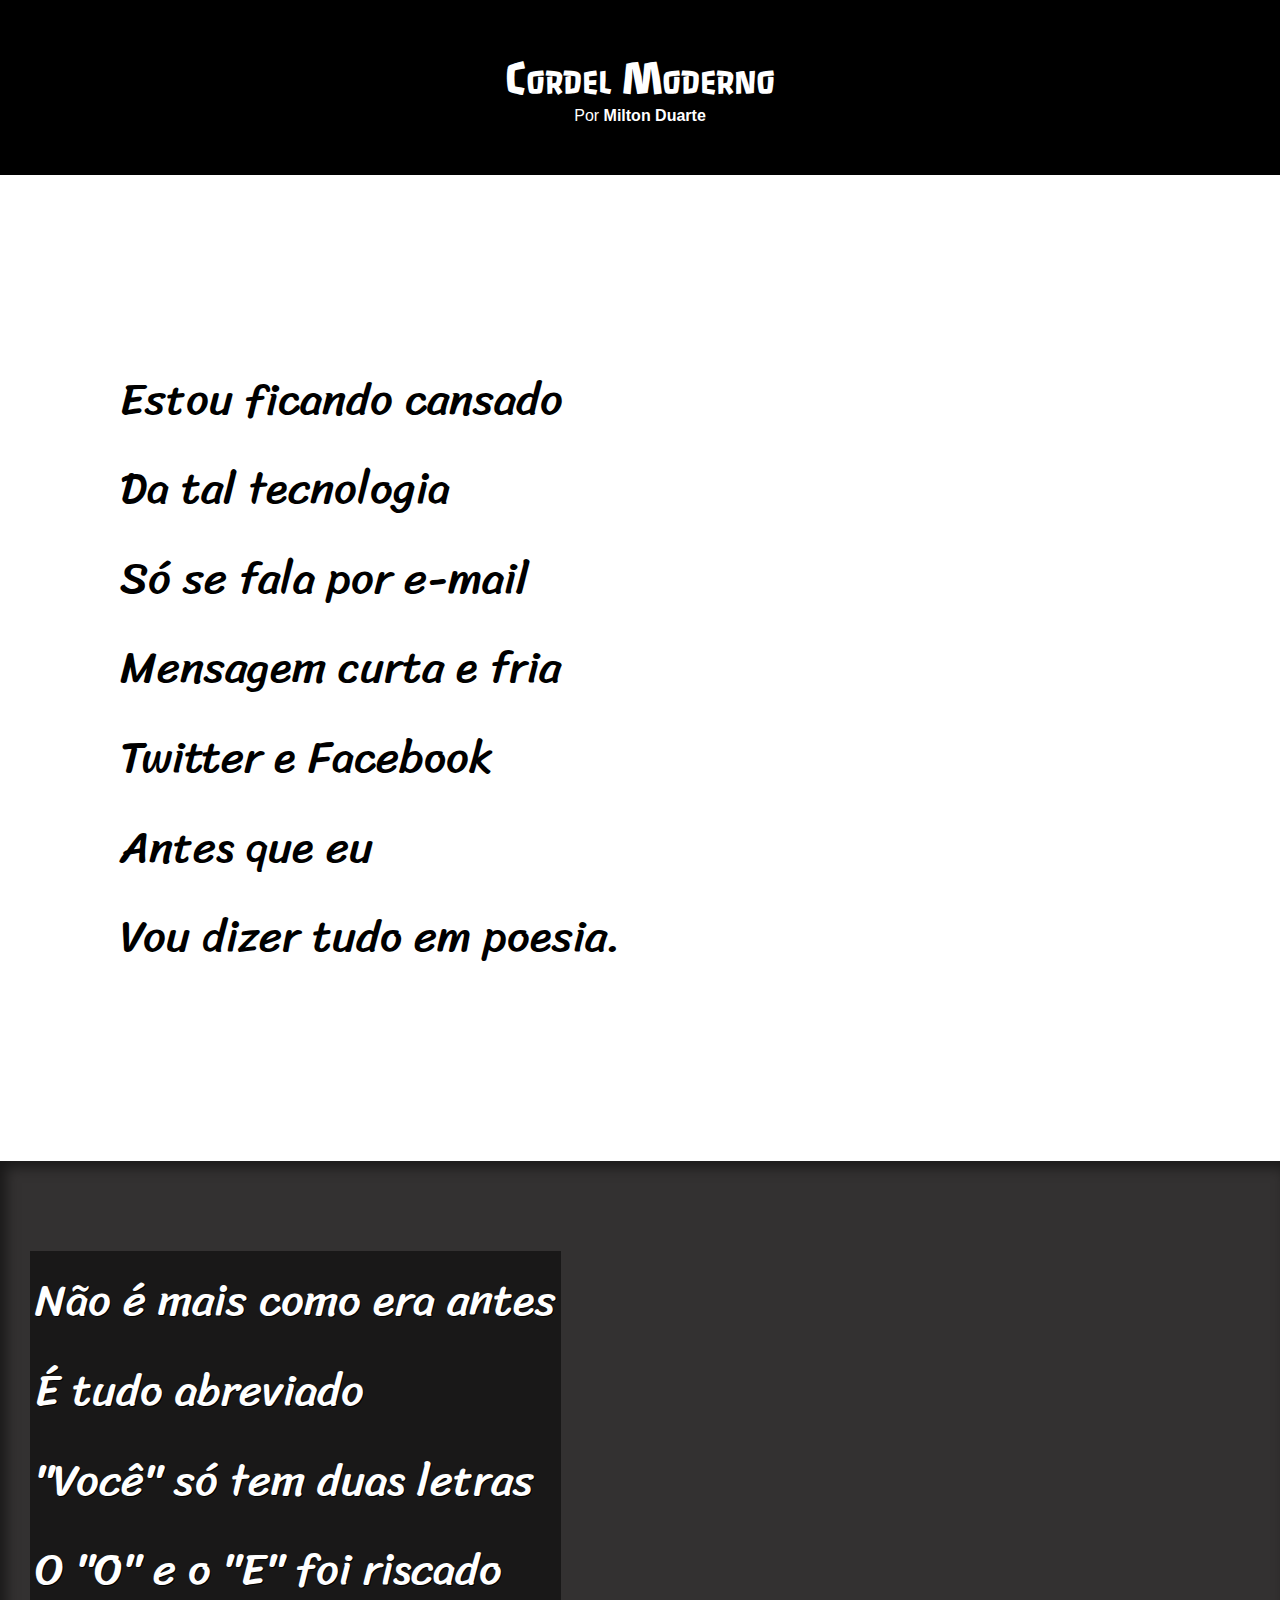
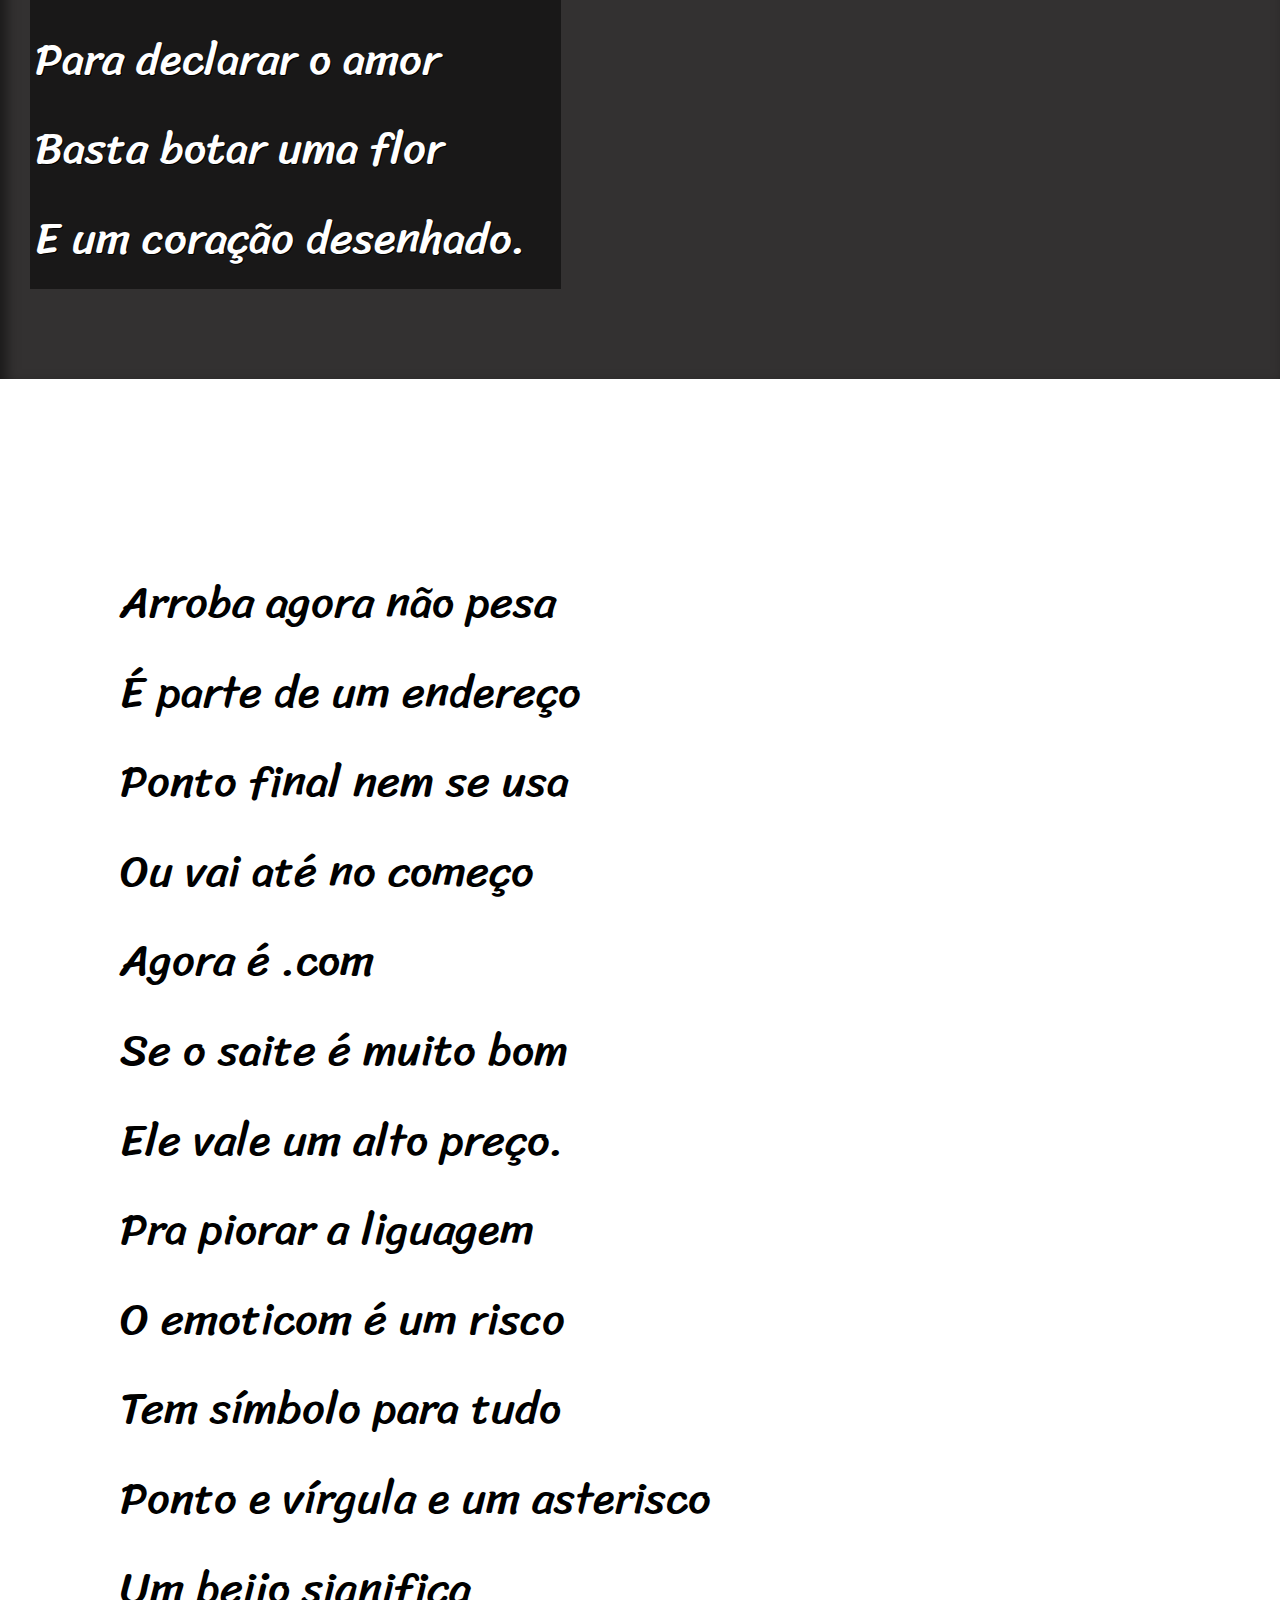
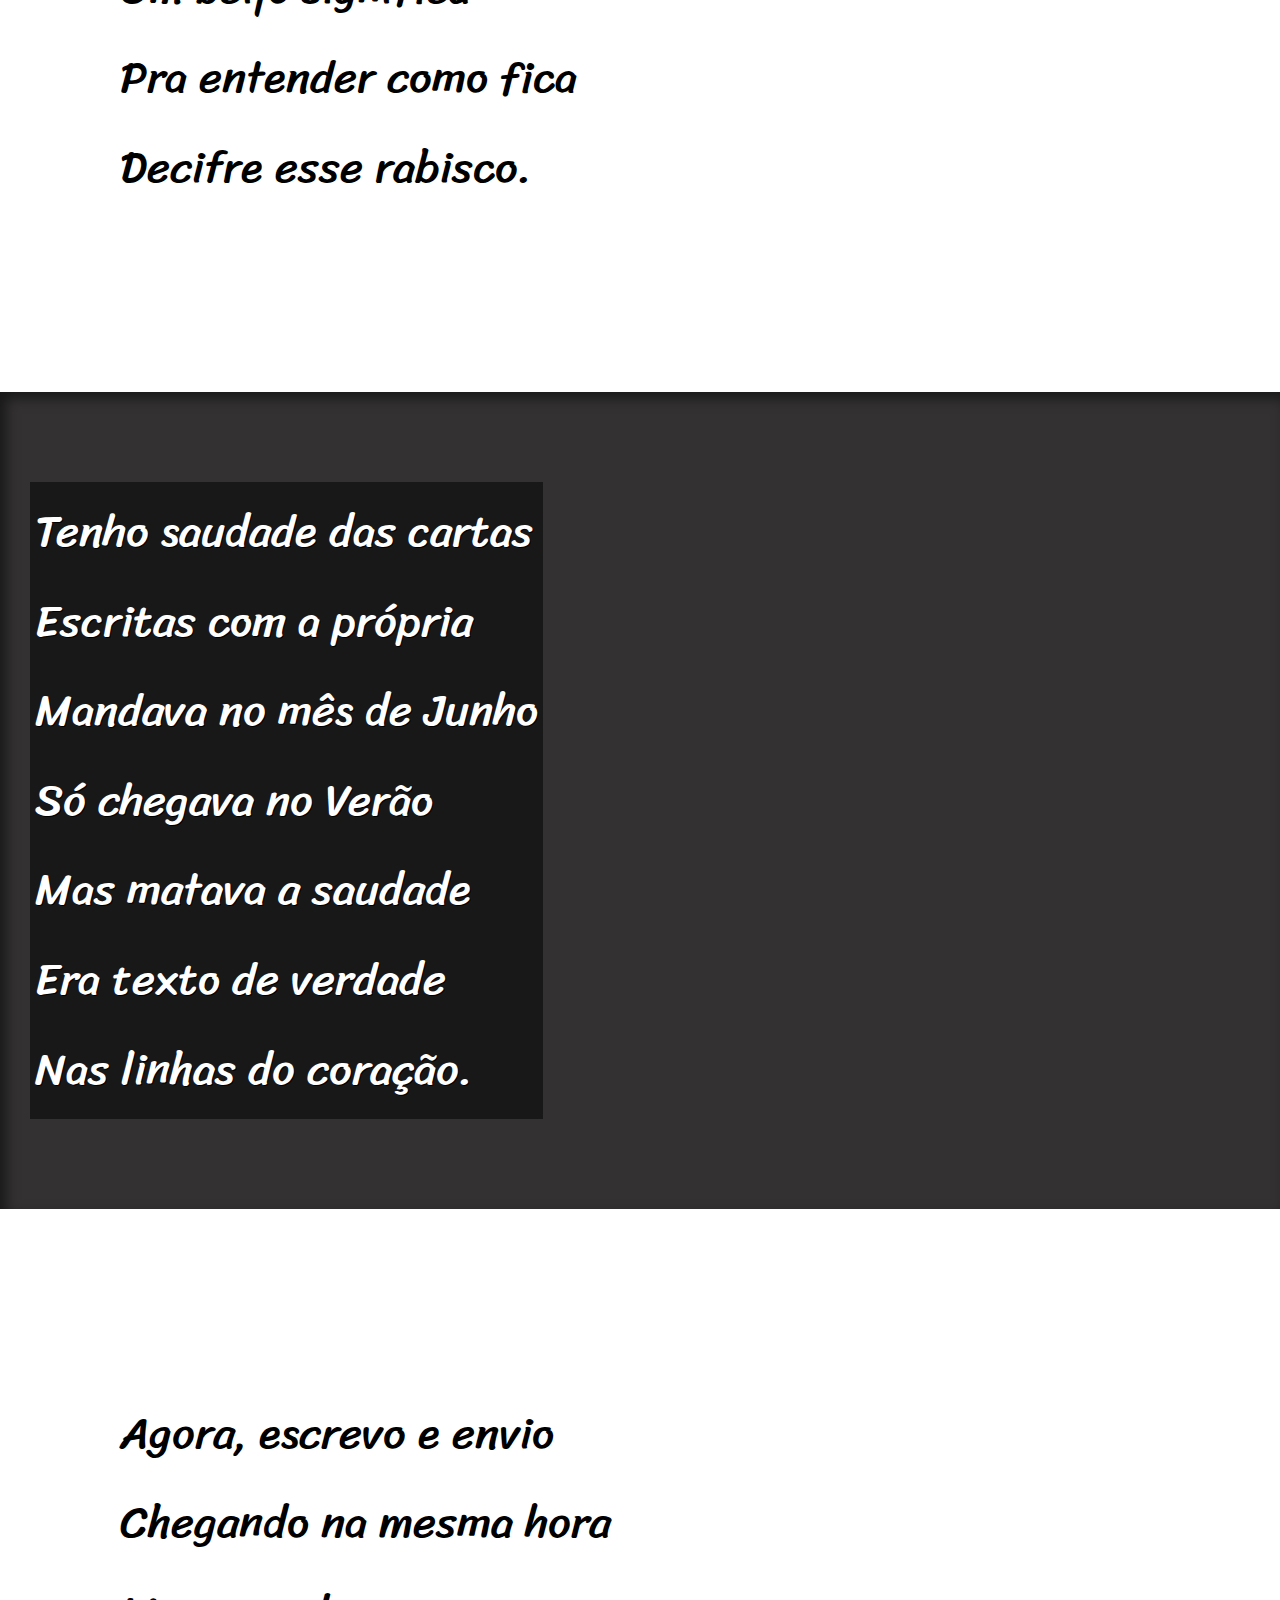
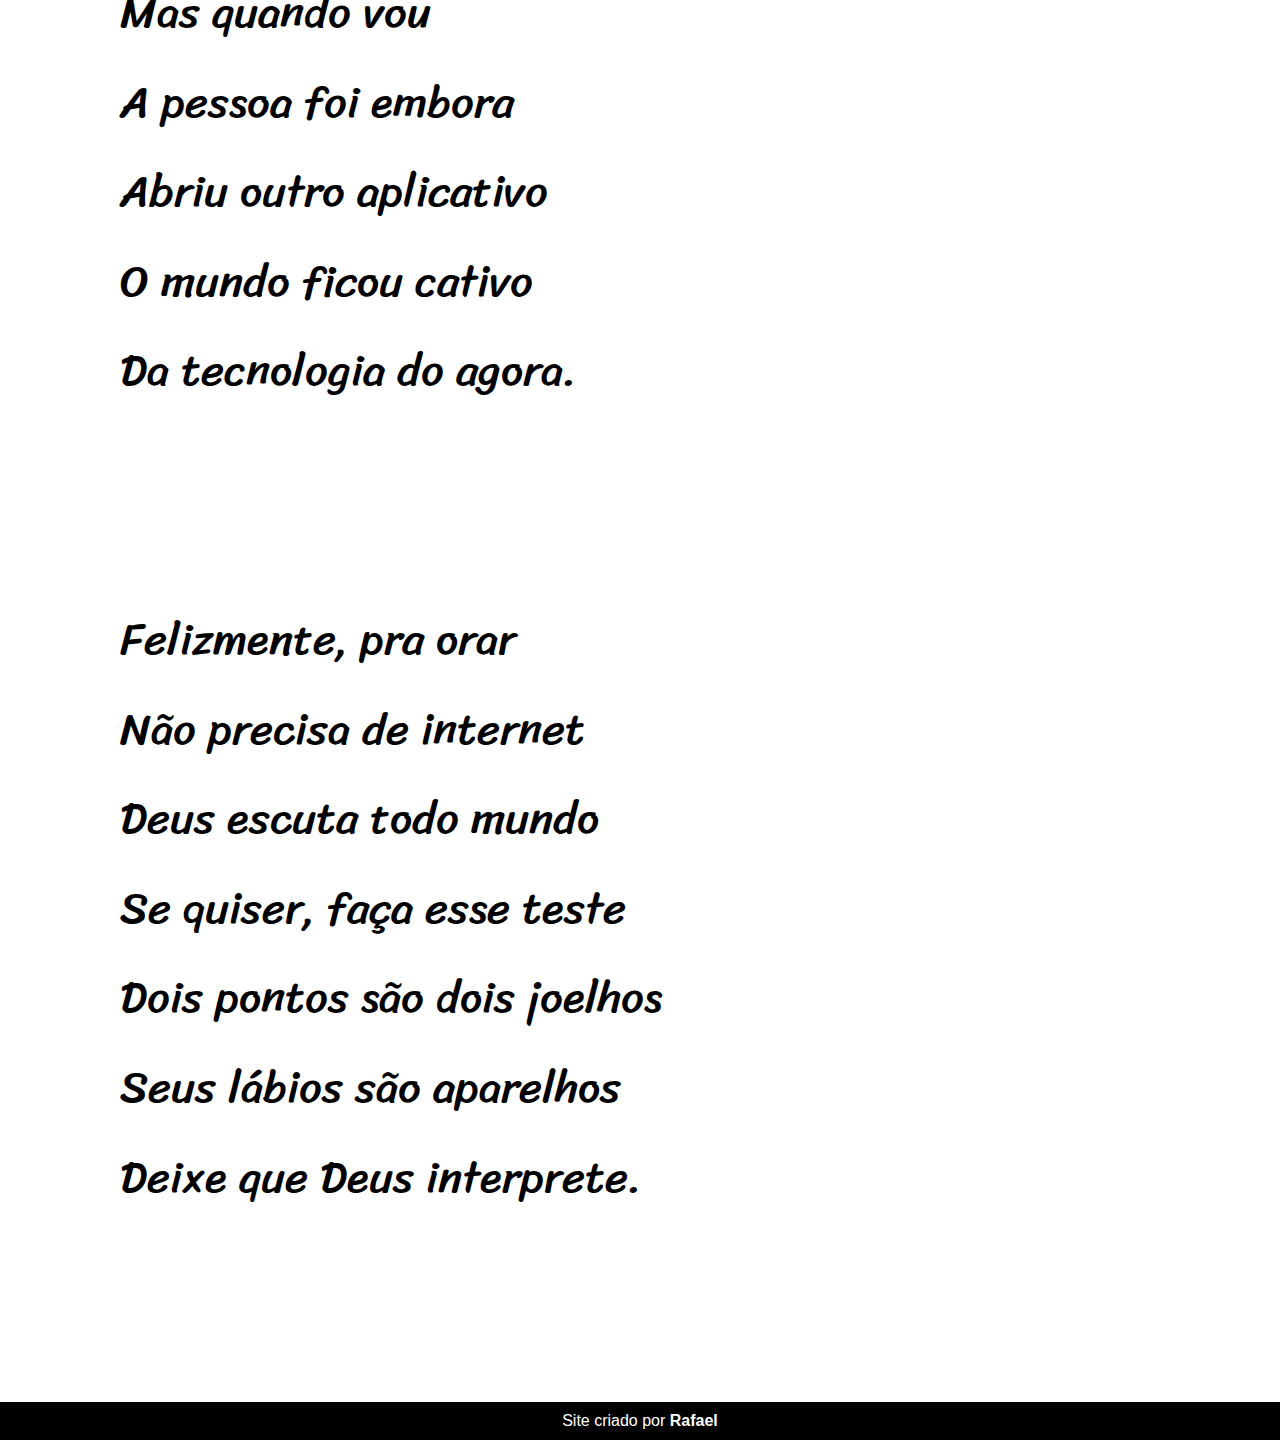
<file: Cordel/index.html>
<!DOCTYPE html>
<html lang="pt-br">
<head>
    <meta charset="UTF-8">
    <meta name="viewport" content="width=device-width, initial-scale=1.0">
    <title>Cordel Moderno</title>
    <link rel="stylesheet" href="estilo/style.css">
</head>
<body>
    <header>
        <h1>Cordel Moderno</h1>
        
        <p>
            Por <a href="https://www.recantodasletras.com.br/poesias/3186743" target="blank">Milton Duarte</a>
        </p>
    </header>

    <section class="normal">
        <p>
            Estou ficando cansado <br>
            Da tal tecnologia <br>
            Só se fala por e-mail <br>
            Mensagem curta e fria <br>
            Twitter e Facebook <br>
            Antes que eu  <br>
            Vou dizer tudo em poesia. <br>
        </p>
    </section> 
   
    <section class="imagem" id="img01">
        <p>
            Não é mais como era antes <br>
            É tudo abreviado <br>
            "Você" só tem duas letras <br>
            O "O" e o "E" foi riscado <br>
            Para declarar o amor <br>
            Basta botar uma flor <br>
            E um coração desenhado. <br>
        </p>
    </section>

    <section class="normal">
        <p>
            Arroba agora não pesa <br>
            É parte de um endereço <br>
            Ponto final nem se usa <br>
            Ou vai até no começo <br>
            Agora é .com <br>
            Se o saite é muito bom <br>
            Ele vale um alto preço. <br>
            Pra piorar a liguagem <br>
            O emoticom é um risco <br>
            Tem símbolo para tudo <br>
            Ponto e vírgula e um asterisco <br>
            Um beijo significa <br>
            Pra entender como fica <br>
            Decifre esse rabisco. <br>
        </p>
    </section>    

    <section class="imagem" id="img02">
        <p>
            Tenho saudade das cartas <br>
            Escritas com a própria  <br>
            Mandava no mês de Junho <br>
            Só chegava no Verão <br>
            Mas matava a saudade <br>
            Era texto de verdade <br>
            Nas linhas do coração. <br>
        </p>
    </section>

    
    <section class="normal">
        <p>
            Agora, escrevo e envio <br>
            Chegando na mesma hora <br>
            Mas quando vou  <br>
            A pessoa foi embora <br>
            Abriu outro aplicativo <br>
            O mundo ficou cativo <br>
            Da tecnologia do agora. <br>
        </p>
        
        <p>
            Felizmente, pra orar <br>
            Não precisa de internet <br>
            Deus escuta todo mundo <br>
            Se quiser, faça esse teste <br>
            Dois pontos são dois joelhos <br>
            Seus lábios são aparelhos <br>
            Deixe que Deus interprete. <br>
        </p>
    </section >
    <footer>
        <p>
            Site criado por <a href="">Rafael</a>
        </p>
    </footer>
</body>
</html>
</file>
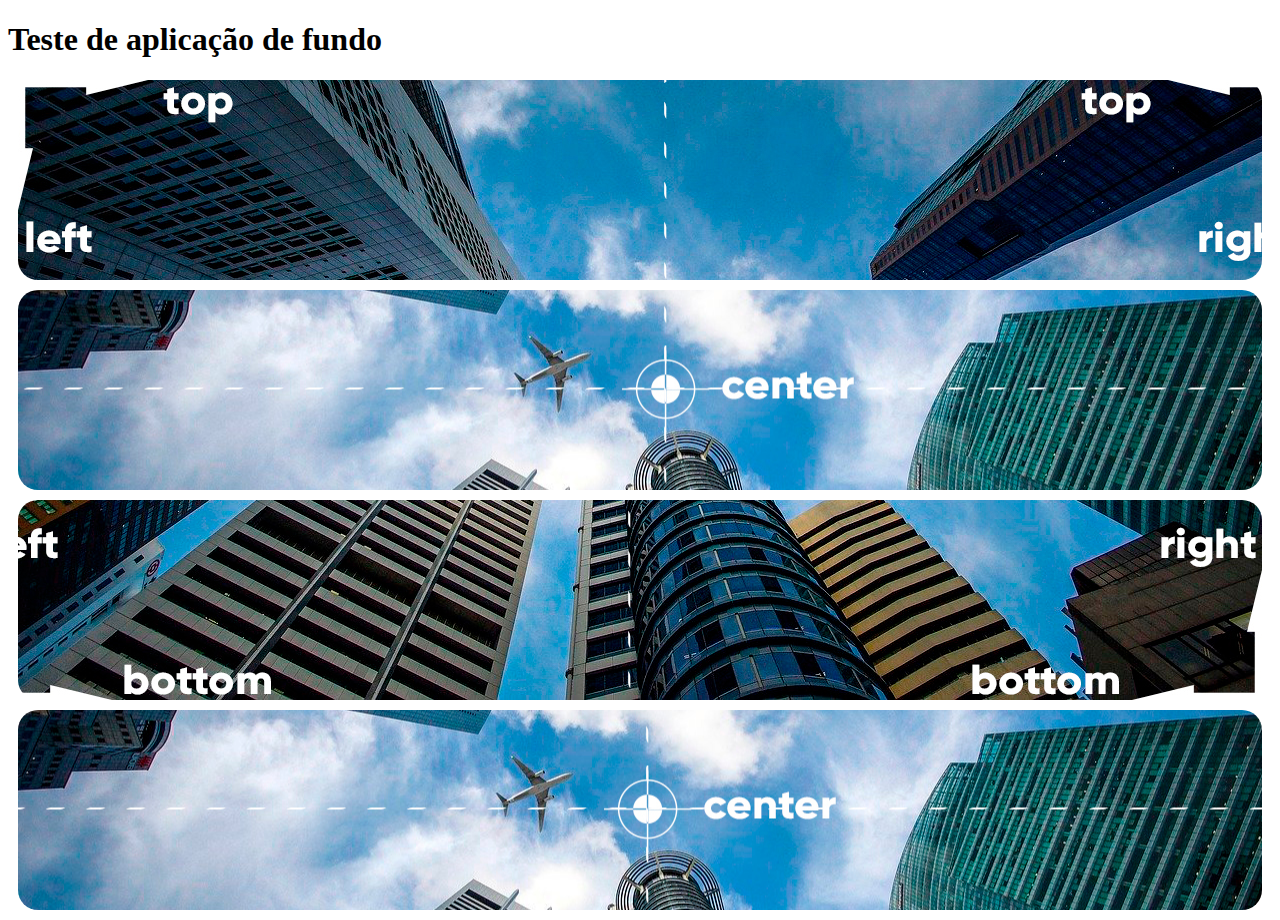
<file: fundo02.html>
<!DOCTYPE html>
<html lang="pt-br">
<head>
    <meta charset="UTF-8">
    <meta name="viewport" content="width=device-width, initial-scale=1.0">
    <title>Personalisação dos Fundos</title>
    <style>
        div.bloco{
            background-image: url(imagens/wallpaper003.jpg);
            height: 200px;
            border-radius: 20px;
            margin: 10px;
        }
        div#q1 {
            background-position: left top;
        }
        div#q2 {
            background-position: left center;
        }
        div#q3 {
            background-position: right bottom;
        }
        div#q4 {
            background-position: center center;
        }
    </style>
</head>
<body>
    <h1>Teste de aplicação de fundo</h1>
    <div class="bloco" id="q1">
    </div>

    <div class="bloco" id="q2">
    </div>

    <div class="bloco" id="q3">        
    </div>

    <div class="bloco" id="q4">
    </div>

</body>
</html>
</file>
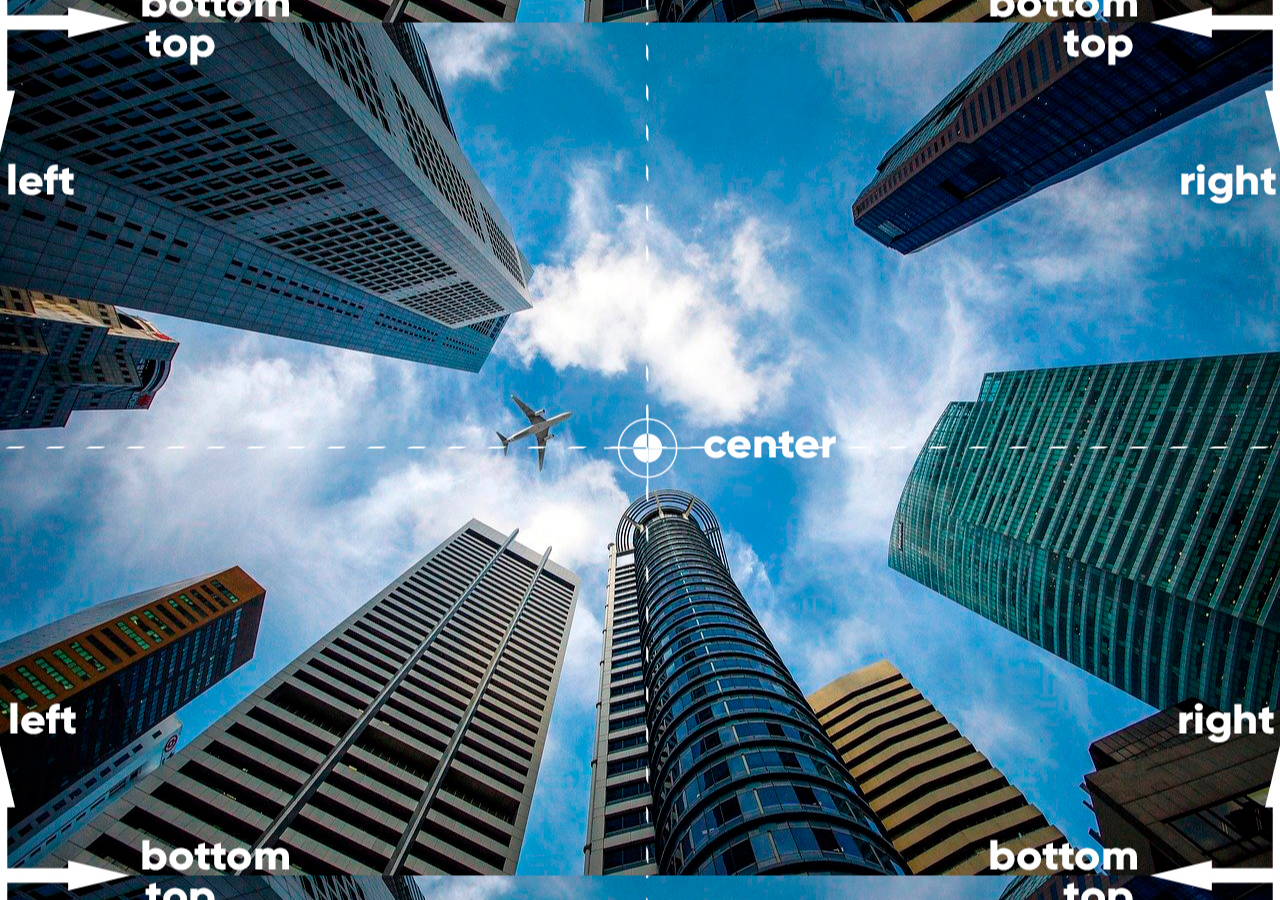
<file: fundo05.html>
<!DOCTYPE html>
<html lang="pt-br">
<head>
    <meta charset="UTF-8">
    <meta name="viewport" content="width=device-width, initial-scale=1.0">
    <title>Posicionamento</title>
    <style>
        body {
            height: 98vh;
            background-image: url(imagens/wallpaper003.jpg);
            background-position: center center;
        }
    </style>
</head>
<body>
    
</body>
</html>
</file>
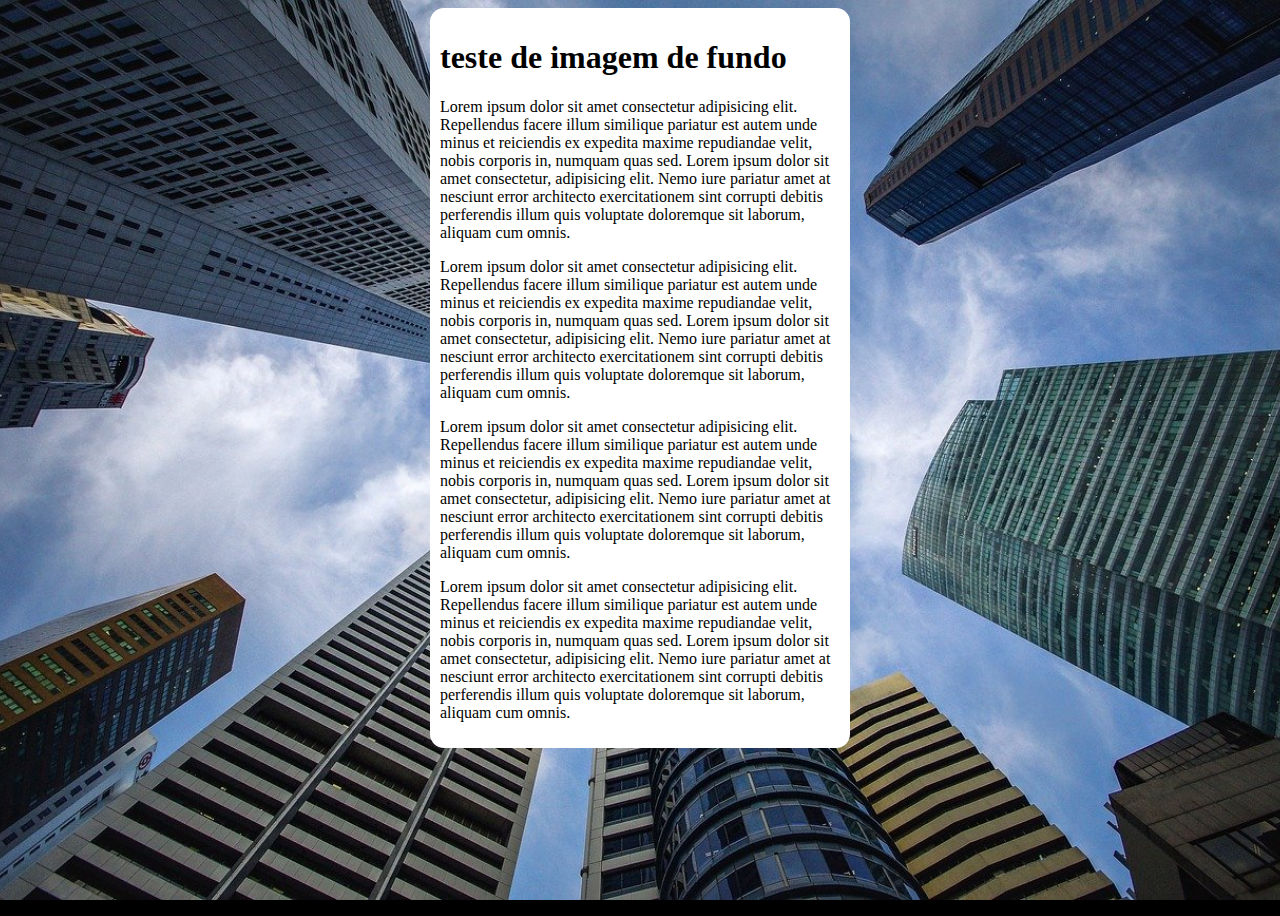
<file: fundo06.html>
<!DOCTYPE html>
<html lang="pt-br">
<head>
    <meta charset="UTF-8">
    <meta name="viewport" content="width=device-width, initial-scale=1.0">
    <title>Document</title>
    <style>
        body {
            height: 100vh;
            background: black url('imagens/wallpaper002.jpg') center center no-repeat fixed ;
            background-size: cover;
            } 
            
            /* shorthand - backgroud
                color > image> position > repeat > size > attachment
                background-size: cover;
              */
            /*background-color: black;
            background-image: url(imagens/wallpaper002.jpg);
            background-repeat: no-repeat;
            background-position: center center;
            background-size: cover; 
            background-attachment: fixed;*/
            
          
        main {
            background-color: white;
            max-width: 400px;
            padding: 10px;
            margin: auto;
            border: 1px;
            border-radius: 14px;           
            
        }
    </style>
</head>
<body>
    <main>
        <h1>
            teste de imagem de fundo
        </h1>
        <p>Lorem ipsum dolor sit amet consectetur adipisicing elit. Repellendus facere illum similique pariatur est autem unde minus et reiciendis ex expedita maxime repudiandae velit, nobis corporis in, numquam quas sed. Lorem ipsum dolor sit amet consectetur, adipisicing elit. Nemo iure pariatur amet at nesciunt error architecto exercitationem sint corrupti debitis perferendis illum quis voluptate doloremque sit laborum, aliquam cum omnis.
        </p>
        <p>Lorem ipsum dolor sit amet consectetur adipisicing elit. Repellendus facere illum similique pariatur est autem unde minus et reiciendis ex expedita maxime repudiandae velit, nobis corporis in, numquam quas sed. Lorem ipsum dolor sit amet consectetur, adipisicing elit. Nemo iure pariatur amet at nesciunt error architecto exercitationem sint corrupti debitis perferendis illum quis voluptate doloremque sit laborum, aliquam cum omnis.
        </p>
        <p>Lorem ipsum dolor sit amet consectetur adipisicing elit. Repellendus facere illum similique pariatur est autem unde minus et reiciendis ex expedita maxime repudiandae velit, nobis corporis in, numquam quas sed. Lorem ipsum dolor sit amet consectetur, adipisicing elit. Nemo iure pariatur amet at nesciunt error architecto exercitationem sint corrupti debitis perferendis illum quis voluptate doloremque sit laborum, aliquam cum omnis.
        </p>
        <p>Lorem ipsum dolor sit amet consectetur adipisicing elit. Repellendus facere illum similique pariatur est autem unde minus et reiciendis ex expedita maxime repudiandae velit, nobis corporis in, numquam quas sed. Lorem ipsum dolor sit amet consectetur, adipisicing elit. Nemo iure pariatur amet at nesciunt error architecto exercitationem sint corrupti debitis perferendis illum quis voluptate doloremque sit laborum, aliquam cum omnis.
        </p>
    </main>
</body>
</html>
</file>
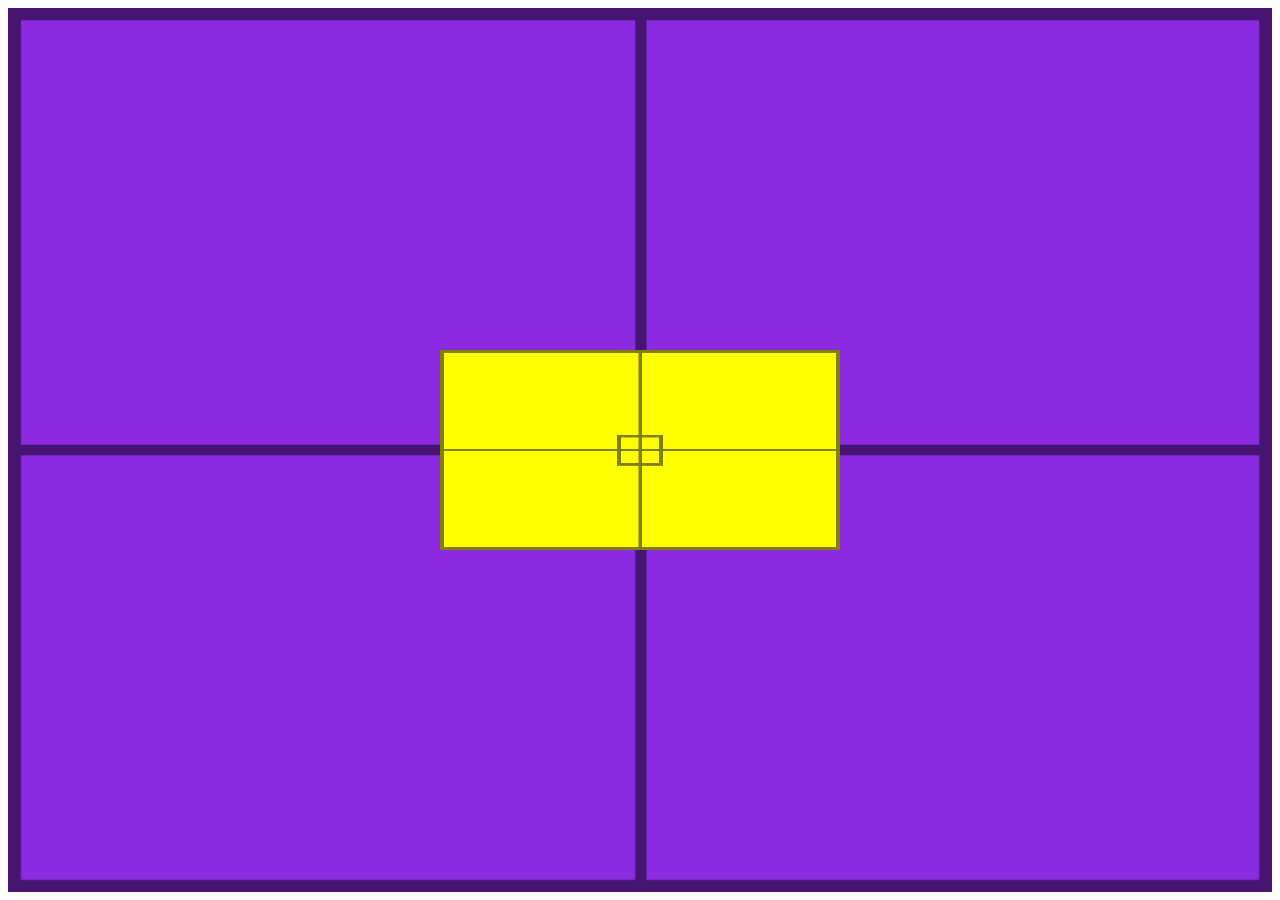
<file: fundo07.html>
<!DOCTYPE html>
<html lang="pt-br">
<head>
    <meta charset="UTF-8">
    <meta name="viewport" content="width=device-width, initial-scale=1.0">
    <title>Alinhamento Vertical</title>
    <style>
        #container {
            background-image: url(imagens/target001.png);
            background-size: 100% 100%;

            position: relative;
            height: 96vh;
            padding: 10px;
            background-color: blueviolet;
        }

        #conteudo {
            background-image: url(imagens/target001.png);
            background-size: 100% 100%;

            position: absolute;/* possibilita mudar a imagem de lugar*/
            height: 200px;
            width: 400px;
            background-color: yellow;

            left:50%; 
            top:50%;

            transform: translate(-50%, -50%);
        }
    </style>
</head>
<body>
    <section id="container">
        <article id="conteudo">

        </article>
    </section>
</body>
</html>
</file>
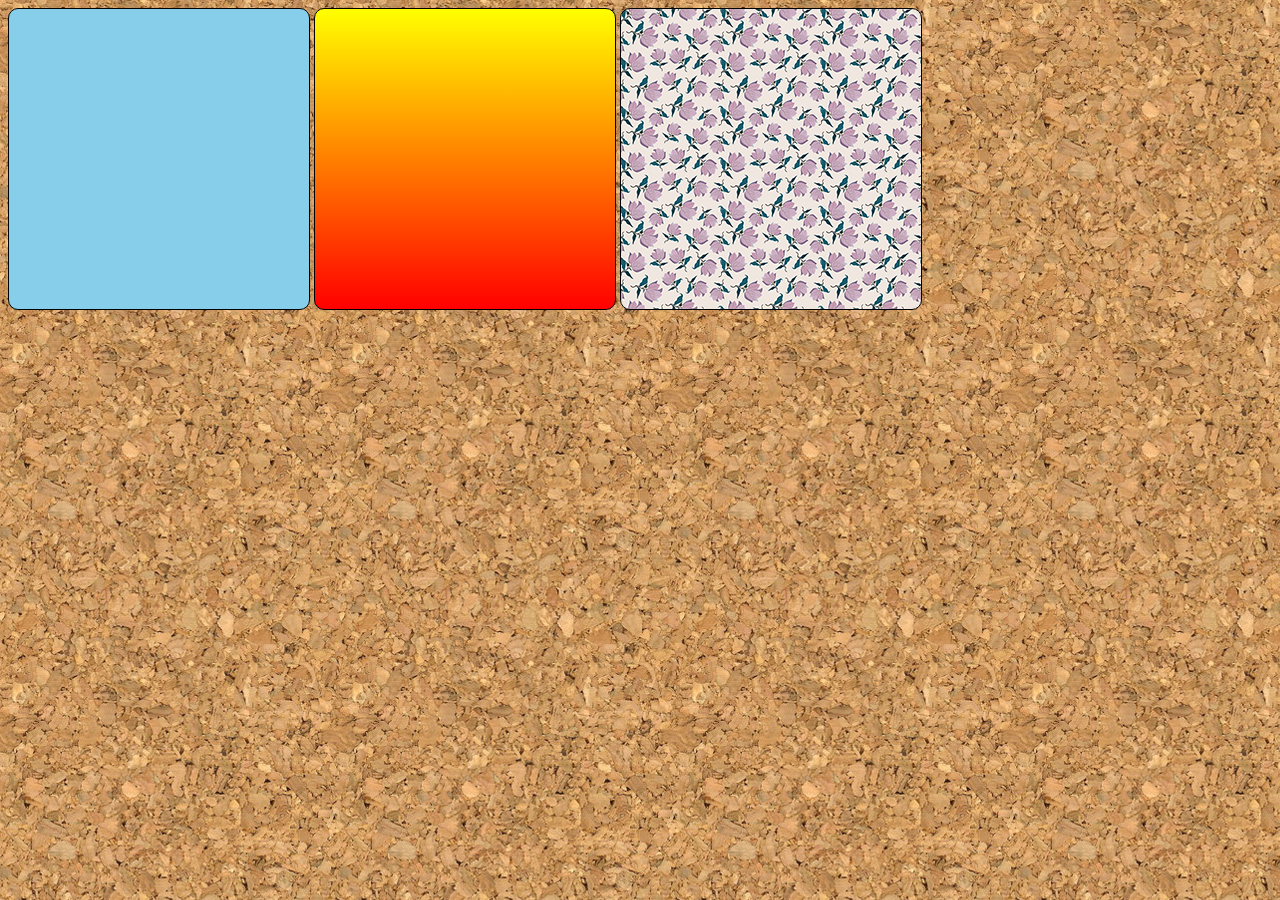
<file: fundo_01.html>
<!DOCTYPE html>
<html lang="pr-br">
<head>
    <meta charset="UTF-8">
    <meta name="viewport" content="width=device-width, initial-scale=1.0">
    <title>teste de imagem de fundo</title>
    <style>
        body{
            background-image: url(imagens/wallpaper001.jpg);
        }

        div.quadrado{
            display: inline-block;
            border: 1px solid black;
            width: 300px;
            height: 300px;
            border-radius: 10px;
            background-color: lightgray;
        }

        div#q1 {
            background-color: skyblue;
        }
        div#q2{
            background-image: linear-gradient(to bottom, yellow, red);

        }
        div#q3{
            background-image: url(imagens/pattern003.png);
        }
    </style>
</head>
<body>
    <div class="quadrado" id="q1">

    </div>

    <div class="quadrado" id="q2">

    </div>

    <div class="quadrado" id="q3"> 

    </div>
</body>
</html>
</file>
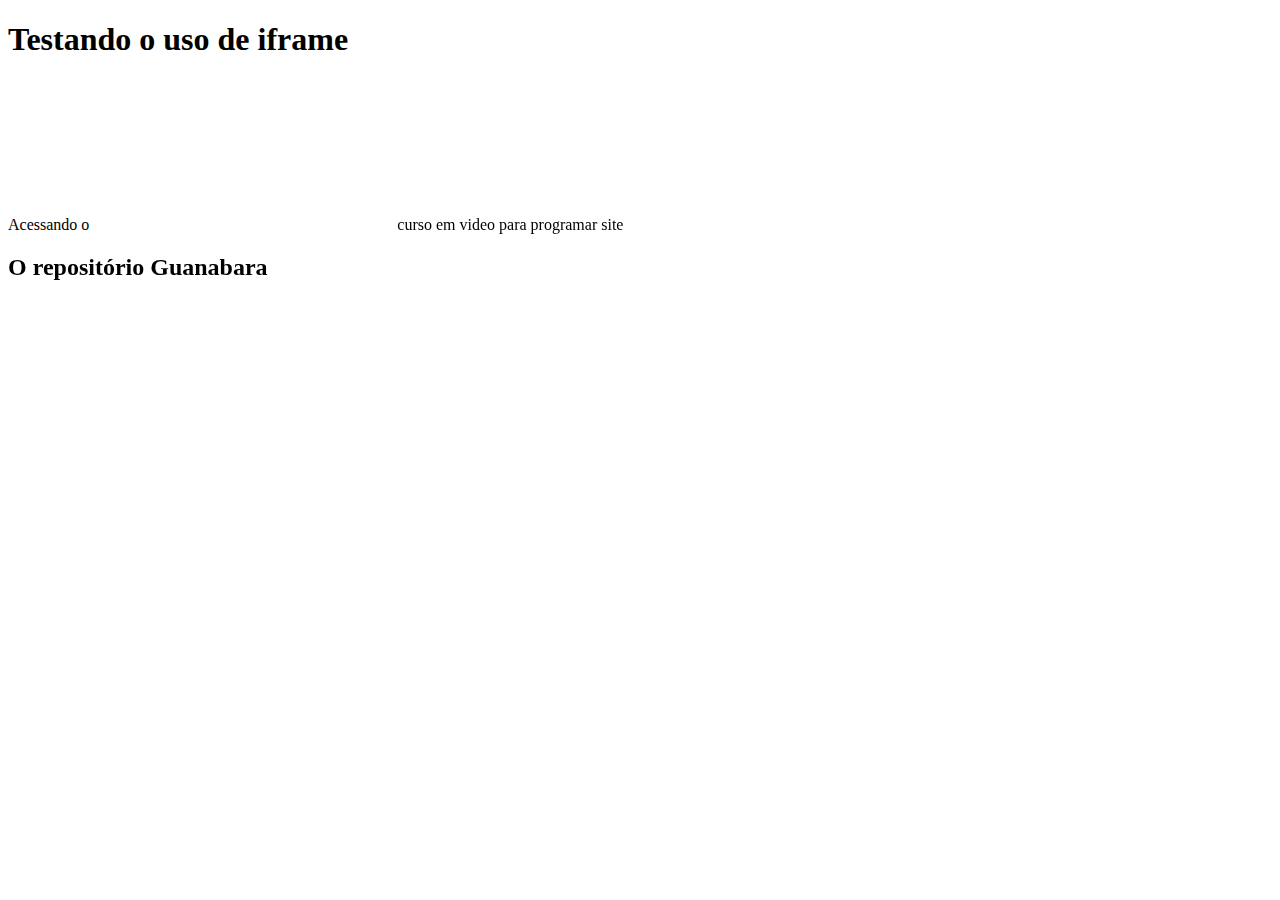
<file: Iframe/iframe01.html>
<!DOCTYPE html>
<html lang="pt-br">
<head>
    <meta charset="UTF-8">
    <meta name="viewport" content="width=device-width,initial-scale=1.0">
    <title>Iframe</title>
    <style>
        /*
        iframe{
            width: 400px;
            height: 400px;
            border: 1px solid black;
        }
        */
    </style>
</head>
<body>
    <h1>Testando o uso de iframe</h1>
    <p>Acessando o 
        <!--Tamnho padrão 300x150-->
        <iframe src="https://www.cursoemvideo.com" frameborder="0">
            <a href="https://www.cursoemvideo.com" target="_blank"></a>
        </iframe>
        curso em video para programar site</p>
    <p>
        <h2>O repositório Guanabara</h2>
        <iframe src="https://gustavoguanabara.github.io" frameborder="0" height="300" width="300">
            <a href="https://gustavoguanabara.github.io"></a>
        
        </iframe>
    </p>
</body>
</html>
</file>
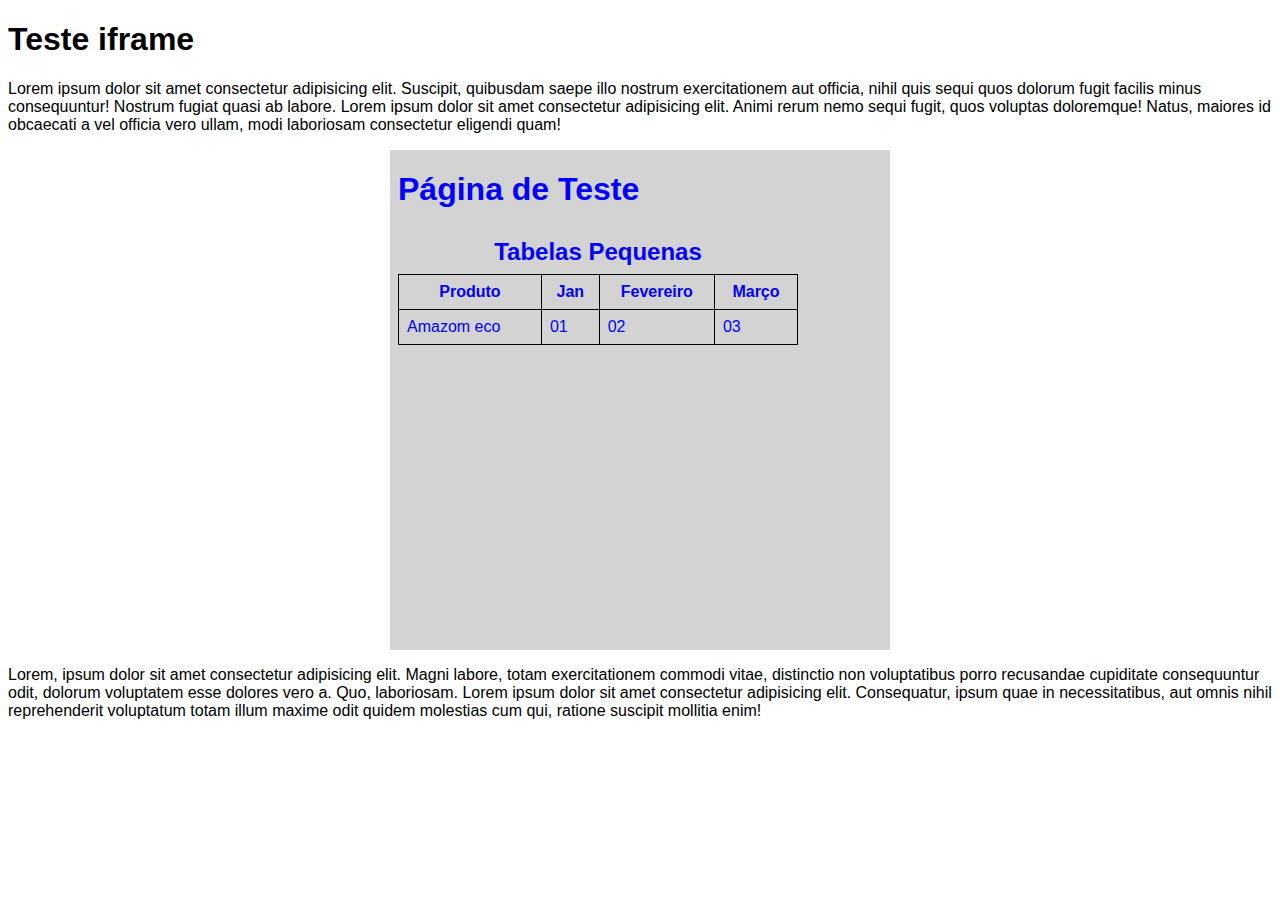
<file: Iframe/iframe02.html>
<!DOCTYPE html>
<html lang="pt-br">
<head>
    <meta charset="UTF-8">
    <meta name="viewport" content="width=device-width, initial-scale=1.0">
    <title>iframe02</title>
    <style>
        body{
            font-family: Arial, Helvetica, sans-serif;
        }
    iframe {
        display: block;
        margin: auto;
    }
    </style>
</head>
<body>
    <h1>Teste iframe</h1>
    <p>Lorem ipsum dolor sit amet consectetur adipisicing elit. Suscipit, quibusdam saepe illo nostrum exercitationem aut officia, nihil quis sequi quos dolorum fugit facilis minus consequuntur! Nostrum fugiat quasi ab labore. Lorem ipsum dolor sit amet consectetur adipisicing elit. Animi rerum nemo sequi fugit, quos voluptas doloremque! Natus, maiores id obcaecati a vel officia vero ullam, modi laboriosam consectetur eligendi quam!</p>
    <iframe src="PaginasExtras/pagina001.html" frameborder="0" height="500" width="500">  
          <P>Navegador incompátivel com tecnologia de iframe</P>  
    </iframe>
    <p>
        Lorem, ipsum dolor sit amet consectetur adipisicing elit. Magni labore, totam exercitationem commodi vitae, distinctio non voluptatibus porro recusandae cupiditate consequuntur odit, dolorum voluptatem esse dolores vero a. Quo, laboriosam. Lorem ipsum dolor sit amet consectetur adipisicing elit. Consequatur, ipsum quae in necessitatibus, aut omnis nihil reprehenderit voluptatum totam illum maxime odit quidem molestias cum qui, ratione suscipit mollitia enim!
    </p>
    
</body>
</html>
</file>
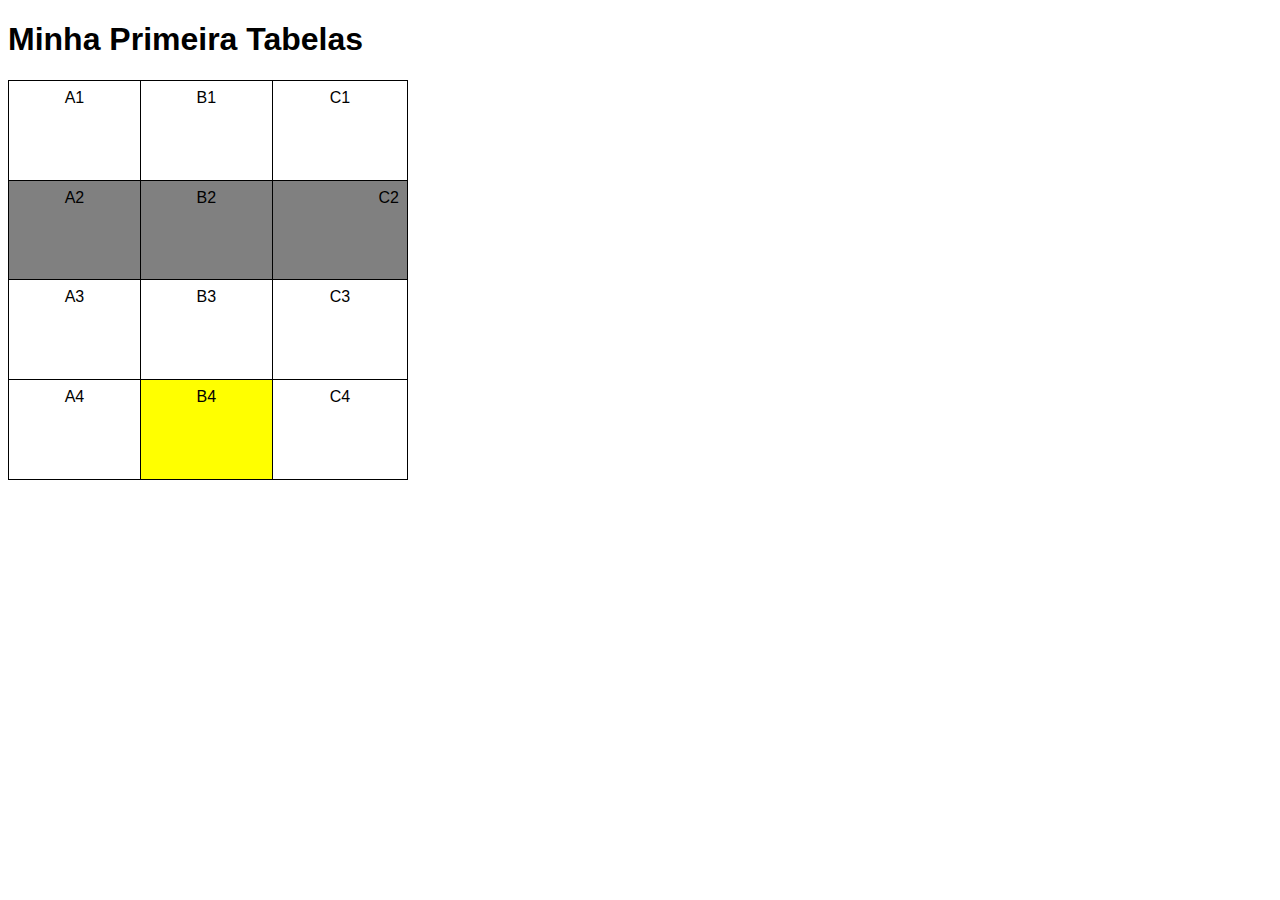
<file: Tabelas/tabela01.html>
<!DOCTYPE html>
<html lang="pt-br">
<head>
    <meta charset="UTF-8">
    <meta name="viewport" content="width=device-width, initial-scale=1.0">
    <title>Tabelas</title>
    <style>
        body {
            font-family: Arial, Helvetica, sans-serif;
        }

        table {
            width: 400px;
            height: 400px;
            border-collapse: collapse;
        }

        tr.linha {
            background-color: gray;
        }

        td {
            border: 1px solid black;
            padding: 8px;
            text-align: center;/*Alinhamento Horizontal*/
            vertical-align: top;
        }

        td.dado{
            background-color: yellow;
        }

        .numero {text-align: right;}
    </style>
</head>
<body>
    <h1>Minha Primeira Tabelas</h1>
    <!-- hierarquia de tabela simples
    <table> = tabela
        <tr> table row = linha de tabela
            <th> table header = cabeçalho de tabela
            <td> table data= dato de tabela
    -->

    <table>
        <tr><!--Primeira Linha-->
            <td>A1</td> <!--</td> é opcional para fechar a linha-->
            <td>B1
            <td>C1
        </tr>
        <tr class="linha"><!--Segunda Linha-->
            <td>A2</td>
            <td>B2</td>
            <td class="numero">C2</td>
        </tr>
        <tr><!--Terceira Linha-->
            <td>A3</td>
            <td>B3</td>
            <td>C3</td>
        </tr>
        <tr>
            <td>A4</td><!--Quarta Linha-->
            <td class="dado">B4</td>
            <td>C4</td>
        </tr>
    </table>
</body>
</html>
</file>
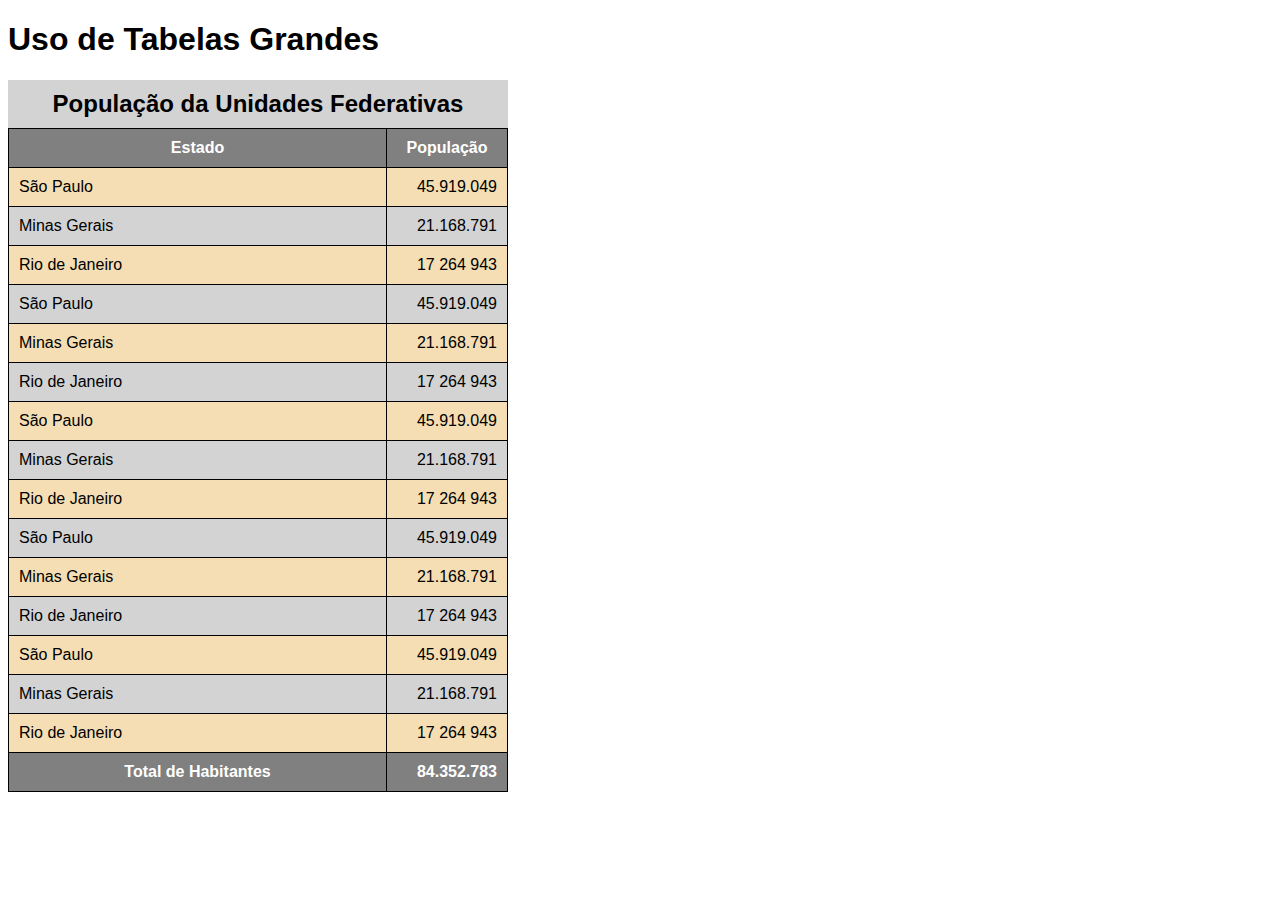
<file: Tabelas/tabela02.html>
<!DOCTYPE html>
<html lang="en">
<head>
    <meta charset="UTF-8">
    <meta name="viewport" content="width=device-width, initial-scale=1.0">
    <title>Tabelas Grandes</title>
    <style>
        body{
            font-family: Arial, Helvetica, sans-serif;
        }
        caption{
            font-size: 1.5em;
            font-weight: bolder;
            padding: 10px;
            background-color: lightgrey;
        }
        table{
            width: 500px;
            border-collapse: collapse;
            position: relative;
        }
        td, th {
            border: 1px solid black;
            padding: 10px;
        }
        thead, tfoot {
            background-color: gray;
            color: white;
            }
        
        thead > tr > th {
            position: sticky;
            top: -1px;
            background-color:gray;
        }

        tbody > tr:nth-child(odd) /* 2n-1*/
        {
             background-color: wheat;
        }
        tbody > tr:nth-child(even)/* 2n*/
        {
            background-color: lightgray;
        }

        td.num {
            text-align: right;
        }
    </style>
</head>
<body>
    <h1>Uso de Tabelas Grandes</h1>
    <!--
    Anatomia da tabela
    table
        Caption (legenda da tabela)
        thead
            tr, td, th
        tbody
            tr, td, th
        tfoot
            tr, td, th
    -->
    <table>
        <caption>População da Unidades Federativas</caption>
        <thead>
            <tr>
                <th scope="col">Estado</th><!--th colunas-->
                <th scope="col" style="width: 100px;">População</th>
            </tr>
        </thead>

        <tbody>
            <tr>
                <td>São Paulo</td><!--Td dados-->
                <td class="num">45.919.049</td>
            </tr>
            <tr>
                <td >Minas Gerais</td>
                <td class="num">21.168.791</td>
            </tr>
            <tr>
                <td>Rio de Janeiro</td>
                <td class="num">17 264 943</td>
            </tr>
            <tr>
                <td>São Paulo</td><!--Td dados-->
                <td class="num">45.919.049</td>
            </tr>
            <tr>
                <td >Minas Gerais</td>
                <td class="num">21.168.791</td>
            </tr>
            <tr>
                <td>Rio de Janeiro</td>
                <td class="num">17 264 943</td>
            </tr>
            <tr>
                <td>São Paulo</td><!--Td dados-->
                <td class="num">45.919.049</td>
            </tr>
            <tr>
                <td >Minas Gerais</td>
                <td class="num">21.168.791</td>
            </tr>
            <tr>
                <td>Rio de Janeiro</td>
                <td class="num">17 264 943</td>
            </tr>
            <tr>
                <td>São Paulo</td><!--Td dados-->
                <td class="num">45.919.049</td>
            </tr>
            <tr>
                <td >Minas Gerais</td>
                <td class="num">21.168.791</td>
            </tr>
            <tr>
                <td>Rio de Janeiro</td>
                <td class="num">17 264 943</td>
            </tr>
            <tr>
                <td>São Paulo</td><!--Td dados-->
                <td class="num">45.919.049</td>
            </tr>
            <tr>
                <td >Minas Gerais</td>
                <td class="num">21.168.791</td>
            </tr>
            <tr>
                <td>Rio de Janeiro</td>
                <td class="num">17 264 943</td>
            </tr>
        </tbody>

        <tfoot>
            <tr>
                <th scope="row">Total de Habitantes</th><!--th colunas, título-->
                <td class="num"><strong>84.352.783</strong></td><!--Td dados-->
            </tr>
        </tfoot>

        </th>
    </table>
</body>

</html>
</file>
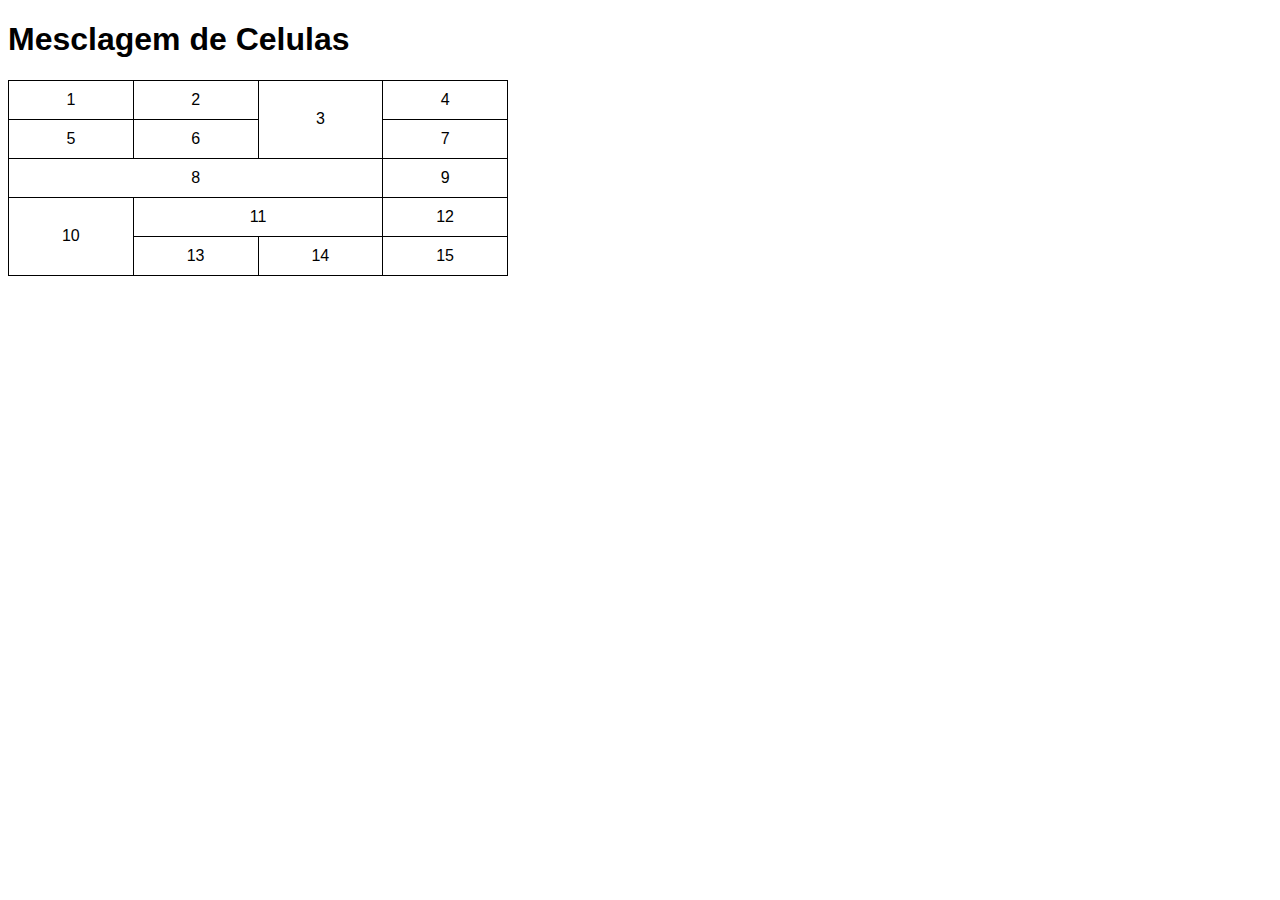
<file: Tabelas/tabela03mesclagem.html>
<!DOCTYPE html>
<html lang="pt-br">
<head>
    <meta charset="UTF-8">
    <meta name="viewport" content="width=device-width, initial-scale=1.0">
    <title>Mesclagem de Celulas</title>
    <style>
        body{
            font-family: Arial, Helvetica, sans-serif;
        }
        
        table{
            width: 500px;
            border-collapse: collapse;
            }
        td {
            border: 1px solid black;
            text-align: center;
            padding: 10px;
        }
    </style>
</head>
<body>
    <h1>Mesclagem de Celulas</h1>
    <table>
        <tr>
            <td>1</td>
            <td >2</td>
            <td rowspan="2">3</td>
            <td>4</td>
        </tr>
            
        <tr>
            <td>5</td>
            <td>6</td>
            <td>7</td>                    
        </tr>
        <tr>
            <td colspan="3">8</td>
            <td>9</td>
        </tr> 
                       
        <tr>
            <td rowspan="2">10</td>
            <td colspan="2">11</td>
            <td>12</td> 
        </tr>

        <tr>
            <td>13</td>
            <td>14</td>
            <td>15</td> 
        </tr>
    </table>
</body> 
</html>
</file>
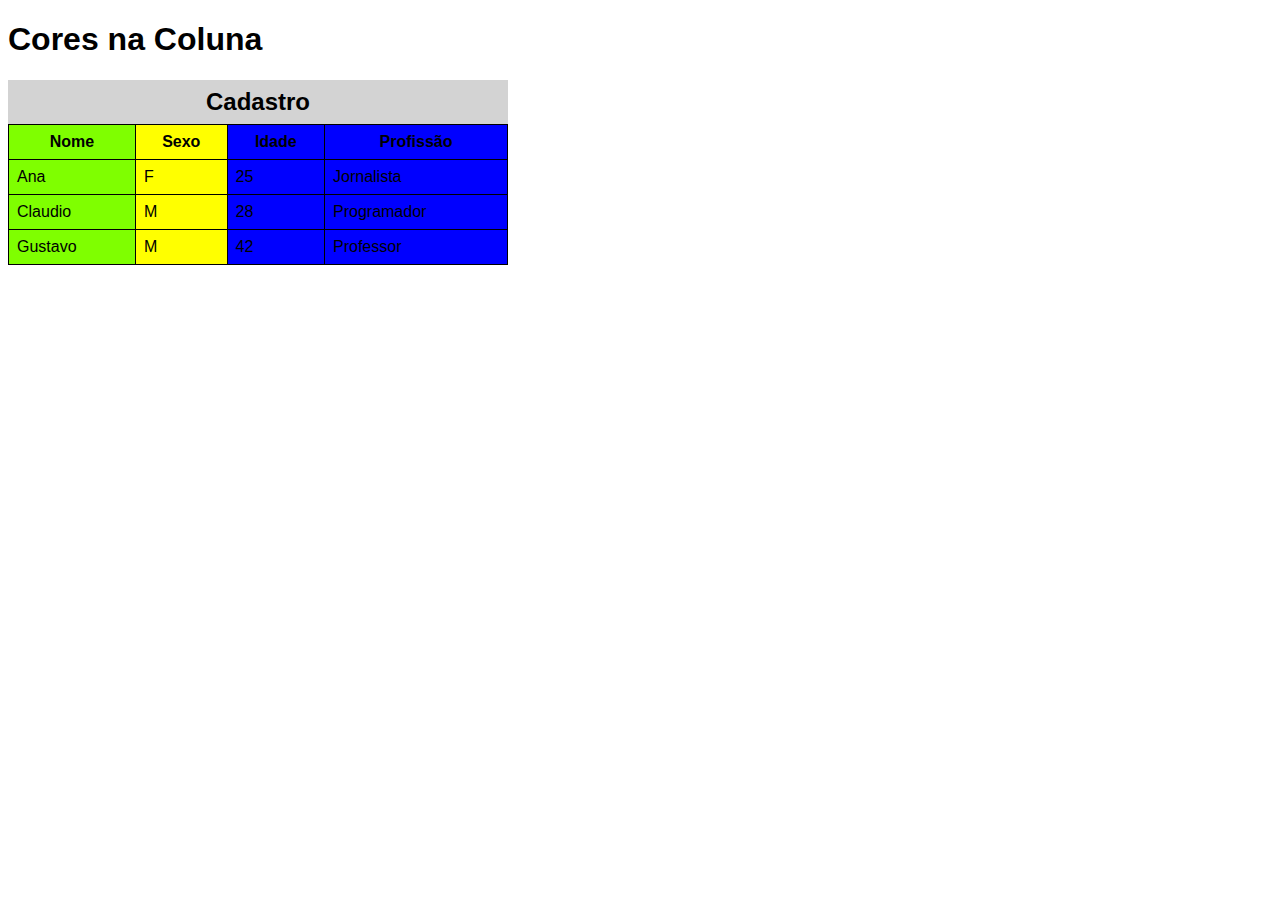
<file: Tabelas/tabela04CorColuna.html>
<!DOCTYPE html>
<html lang="pt-br">
<head>
    <meta charset="UTF-8">
    <meta name="viewport" content="width=device-width, initial-scale=1.0">
    <title>coluna colorida</title>

    <style>
       body{
            font-family: Arial, Helvetica, sans-serif;
        }
        caption{
            font-size: 1.5em;
            font-weight: bolder;  
            padding: 8px;
            background-color: lightgrey;
        }
        table{
            width: 500px;
            border-collapse: collapse;
        }
        td, th {
            border: 1px solid black;
            padding: 8px;
        }
        col.cnome {
            background-color: chartreuse;
        }

        .amarelo{background-color: yellow;}

        .azul{background-color: blue;}


    </style>
</head>
<body>
    <h1>Cores na Coluna</h1>
    <table>
        <colgroup>
            <col class="cnome">
            <col class="amarelo">
            <col class="azul" span="2">
            <col class="cprof">
        </colgroup>
        <caption>Cadastro</caption>
        <tr>
            <th>Nome</th>
            <th>Sexo</th>
            <th>Idade</th>
            <th>Profissão</th>
        </tr>

        <tr>
            <td>Ana</td>
            <td>F</td>
            <td>25</td>
            <td>Jornalista</td>
        </tr>
        <tr>
            <td>Claudio</td>
            <td>M</td>
            <td>28</td>
            <td>Programador</td>
        </tr>
        <tr>
            <td>Gustavo</td>
            <td>M</td>
            <td>42</td>
            <td>Professor</td>
        </tr>
        </table>
    </table>
</body>
</html>
</file>
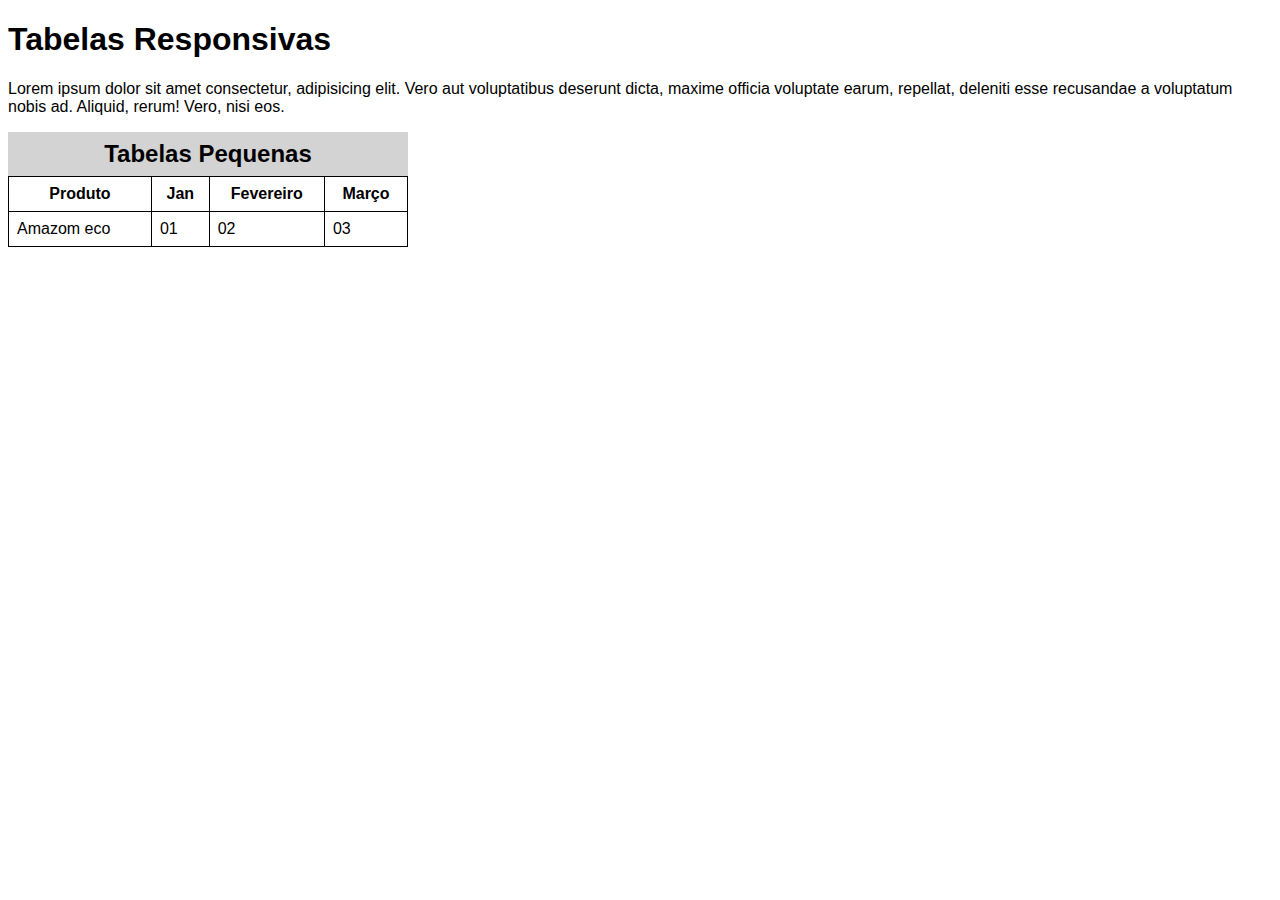
<file: Tabelas/tabela05TabelasPequena.html>
<!DOCTYPE html>
<html lang="pt-br">
<head>
    <meta charset="UTF-8">
    <meta name="viewport" content="width=, initial-scale=1.0">
    <title>Tabelas Responsivas</title>
    <style>
        body{
            font-family: Arial, Helvetica, sans-serif;
        }
        caption{
            font-size: 1.5em;
            font-weight: bolder;  
            padding: 8px;
            background-color: lightgrey;
        }
        table{
            width: 400px;
            border-collapse: collapse;
        }
        td, th {
            border: 1px solid black;
            padding: 8px;
        }
        div#container{
            overflow-x: auto;
        }
    
    </style>
</head>
<body>
       <h1>Tabelas Responsivas</h1>
       <p>Lorem ipsum dolor sit amet consectetur, adipisicing elit. Vero aut voluptatibus deserunt dicta, maxime officia voluptate earum, repellat, deleniti esse recusandae a voluptatum nobis ad. Aliquid, rerum! Vero, nisi eos.</p>

       <div id="container">
           <table>
                <caption>Tabelas Pequenas</caption>
                <thead>
                    <tr>
                        <th>Produto</th>
                        <th>Jan</th>
                        <th>Fevereiro</th>
                        <th>Março</th>
                    </tr>
                </thead>
                <tbody>
                    <tr>
                        <td>Amazom eco</td>
                        <td>01</td>
                        <td>02</td>
                        <td>03</td>
                    </tr>
                </tbody>
           </table>
       </div>
</body>
</html>
</file>
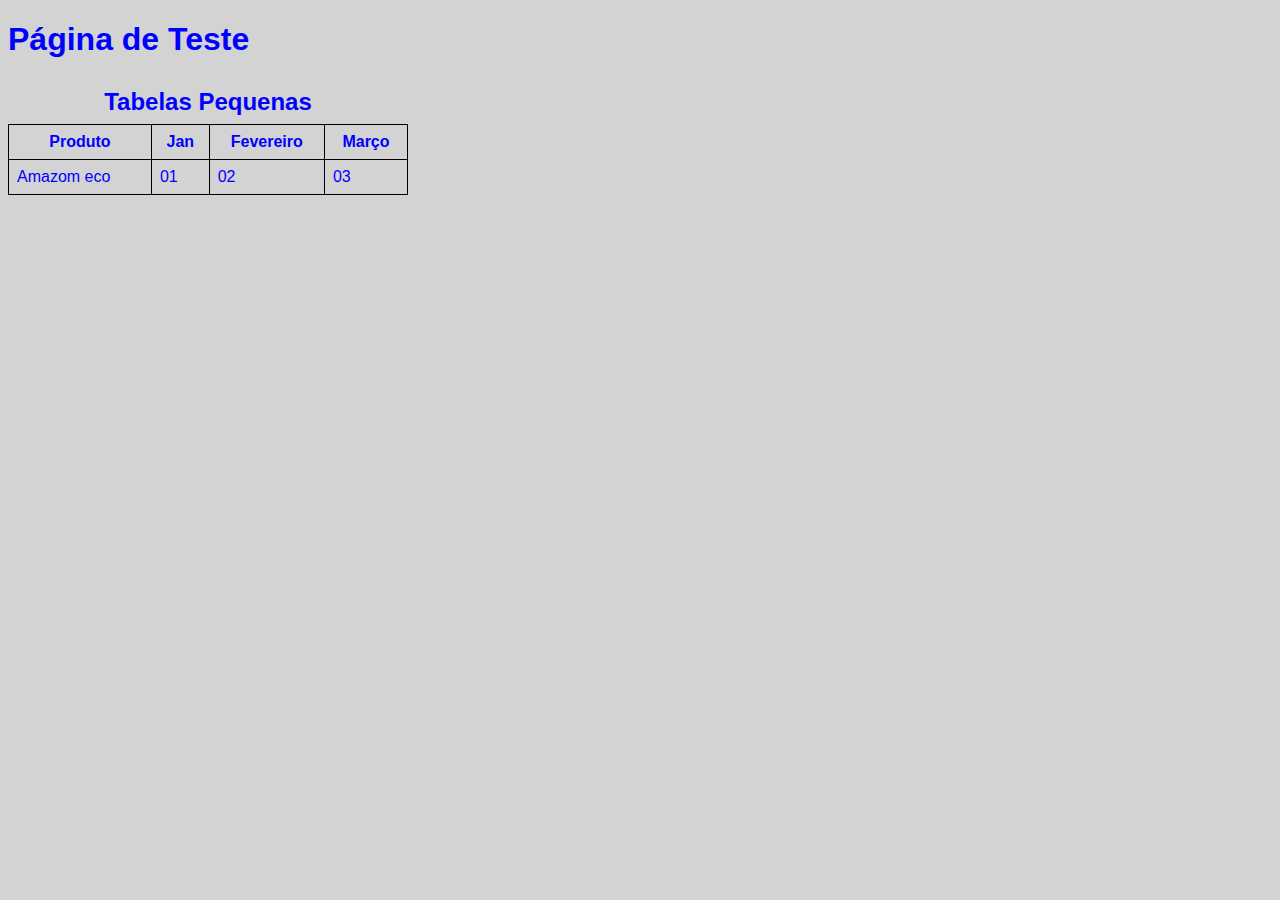
<file: Iframe/PaginasExtras/pagina001.html>
<!DOCTYPE html>
<html lang="en">
<head>
    <meta charset="UTF-8">
    <meta name="viewport" content="width=device-width, initial-scale=1.0">
    <title>Site de Teste</title>
    <style>
        body{
            font-family: Arial, Helvetica, sans-serif;
            background-color: lightgray;
            color: blue;
        }
        
        caption{
            font-size: 1.5em;
            font-weight: bolder;  
            padding: 8px;
            background-color: lightgrey;
        }
        table{
            width: 400px;
            border-collapse: collapse;
        }
        td, th {
            border: 1px solid black;
            padding: 8px;
        }
    </style>
</head>
<body>
    <h1>Página de Teste</h1>
    <table>
        <caption>Tabelas Pequenas</caption>
        <thead>
            <tr>
                <th>Produto</th>
                <th>Jan</th>
                <th>Fevereiro</th>
                <th>Março</th>
            </tr>
        </thead>
        <tbody>
            <tr>
                <td>Amazom eco</td>
                <td>01</td>
                <td>02</td>
                <td>03</td>
            </tr>
        </tbody>
   </table>
</body>
</html>
</file>
<file: Cordel/estilo/style.css>
@charset "UTF-8";

/*Fonte importada do google fonts*/
@import url('https://fonts.googleapis.com/css2?family=Passero+One&display=swap');

@import url('https://fonts.googleapis.com/css2?family=Sriracha&display=swap');

:root {
    --fonte1: Verdana, Geneva, Tahoma, sans-serif;
    --fonte2:"Passero One", sans-serif;;
    --fonte3: "Sriracha", cursive;
}
/**/
/* Configurações Gerais*/
* {
    margin: 0px;
    padding: 0px;
  }
/*Configurações em comun do html e do body*/

/*tamanho minimo da Viewport Height, 'vh' representa uma porcentagem da altura do viewport( Viewport é área visível da tela pelo usuário em dispositivo, e varia de acordo com o dispositivo de acesso.)*/
html, body {
    min-height: 100vh;
    background-color: darkgray;
    font-family: var(--fonte1);
}

header {
    background-color: black;
    color: white;
    text-align: center;
}
header > h1 {
    padding-top: 50px;
    /*text-transform: uppercase; tranforma toda as letras em maiúsculas*/
    font-variant: small-caps;/*tranforma toda as letras em maiúsculas com a primeira letra maior.*/
    font-family: var(--fonte2);
    font-size: 3em;
}

header > p {
    padding-bottom: 50px;
}

/* a {} pode se assim também*/ 
header a , footer a{
    color: white;
    text-decoration: none;
    font-weight: bolder;
}
/* a:hover {} pode se assim também*/ 
header a:hover, footer a:hover {
    text-decoration: underline;
} 
/* Configurações gerais para todas as section*/
section {
    padding-top: 10vh;
    padding-bottom: 10vh;
    line-height: 2em;
    padding-left: 30px;
    font-family: var(--fonte3);
    font-size: 3.5vw;
}
    
section > p {
    padding: 2em;
}
/* Configurações das sections de id=normal*/
section.normal {
    background-color: white;
    color: black;
}
/* Configurações das sections de id=imagem*/
section.imagem {
    background-color: rgb(51, 49, 49);
    color: white;
    box-shadow: inset 6px 6px 13px 0px rgba(0, 0, 0, 0.514);
    background-size: cover;
    background-attachment: fixed;
}
section.imagem > p {
    display: inline-block;
    padding: 5px;
    background-color: rgba(0, 0, 0, 0.5);
    text-shadow: 1px 1px 0px black;
    
}

/*Configuração para uma (section com id=igm01) */
section#img01{
    background-image: url('../Img_fundo/background001.jpg');
    background-position: right center;
   

}
section#img02{
    background-image: url('../Img_fundo/background002.jpg');
    background-position: right center;
    
}

footer {
    background-color: black;
    color: white;
    text-align: center;
    padding: 10px;
}
</file>
